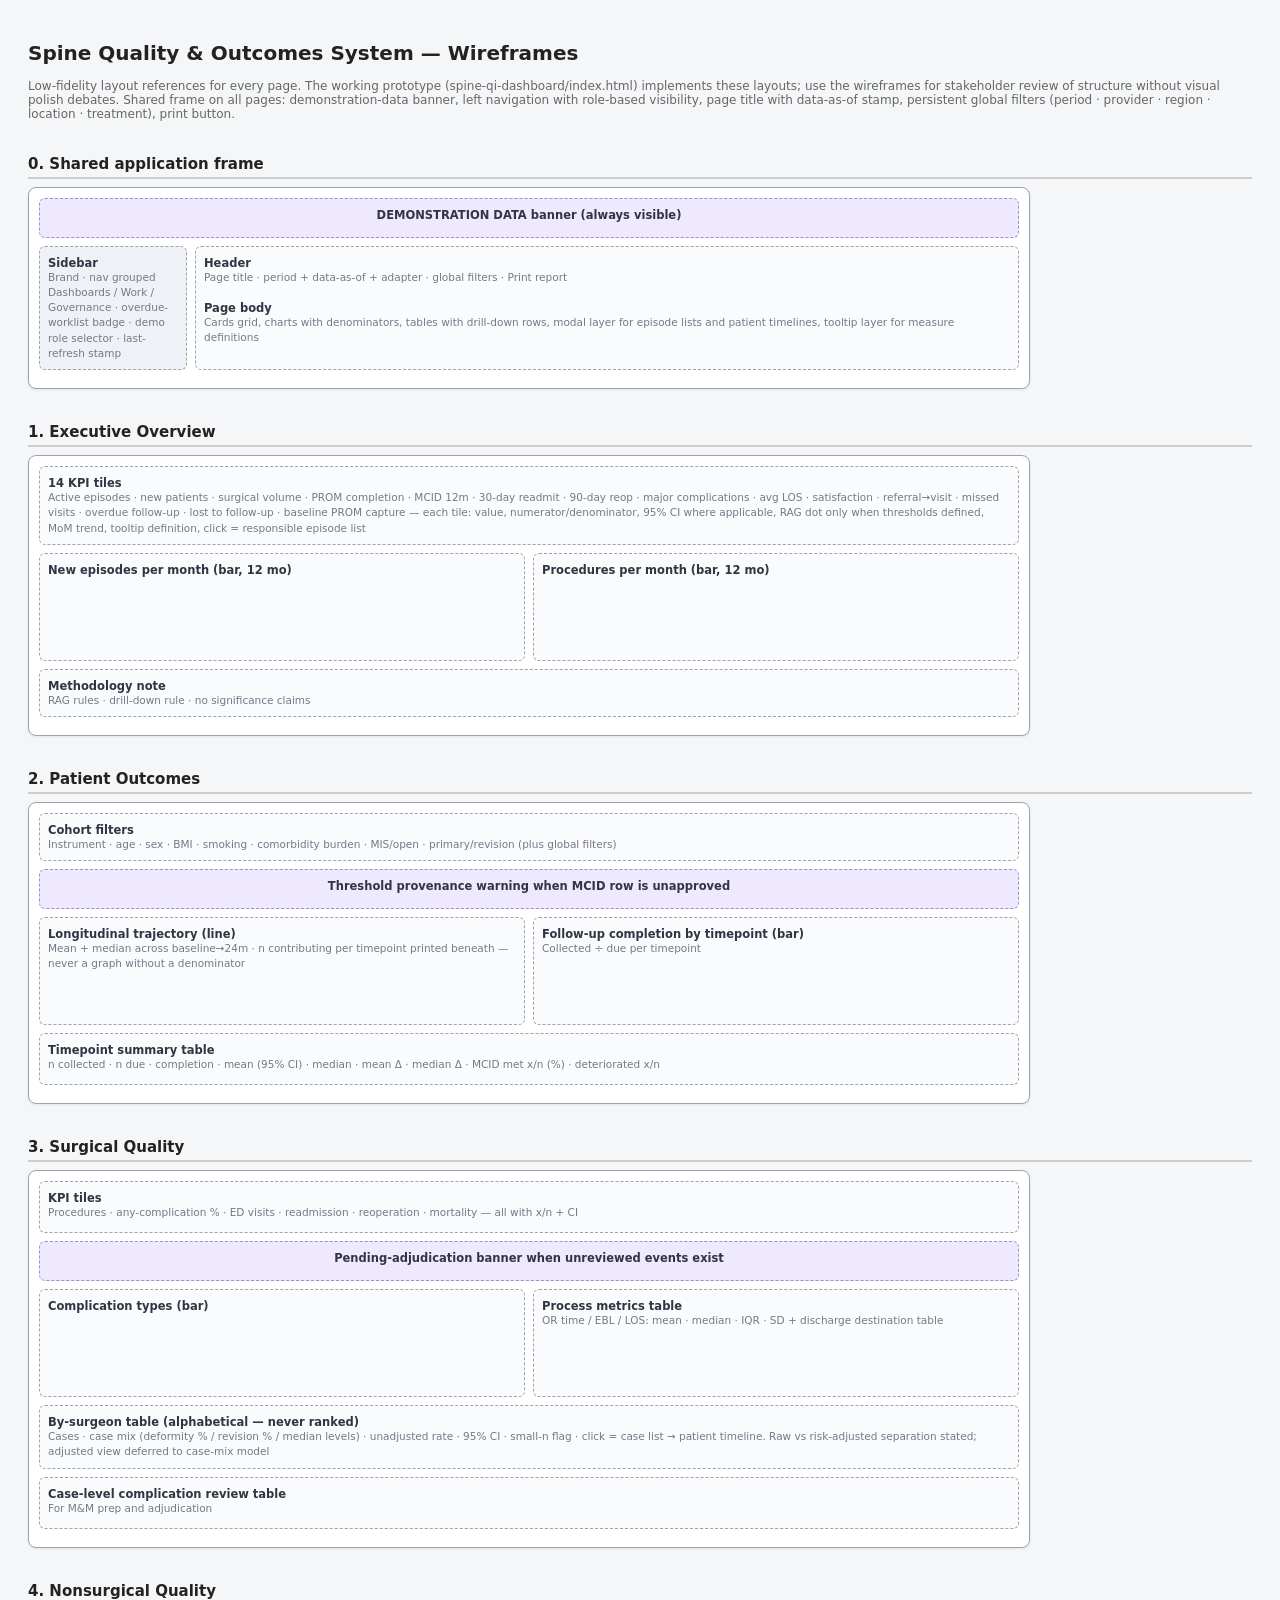
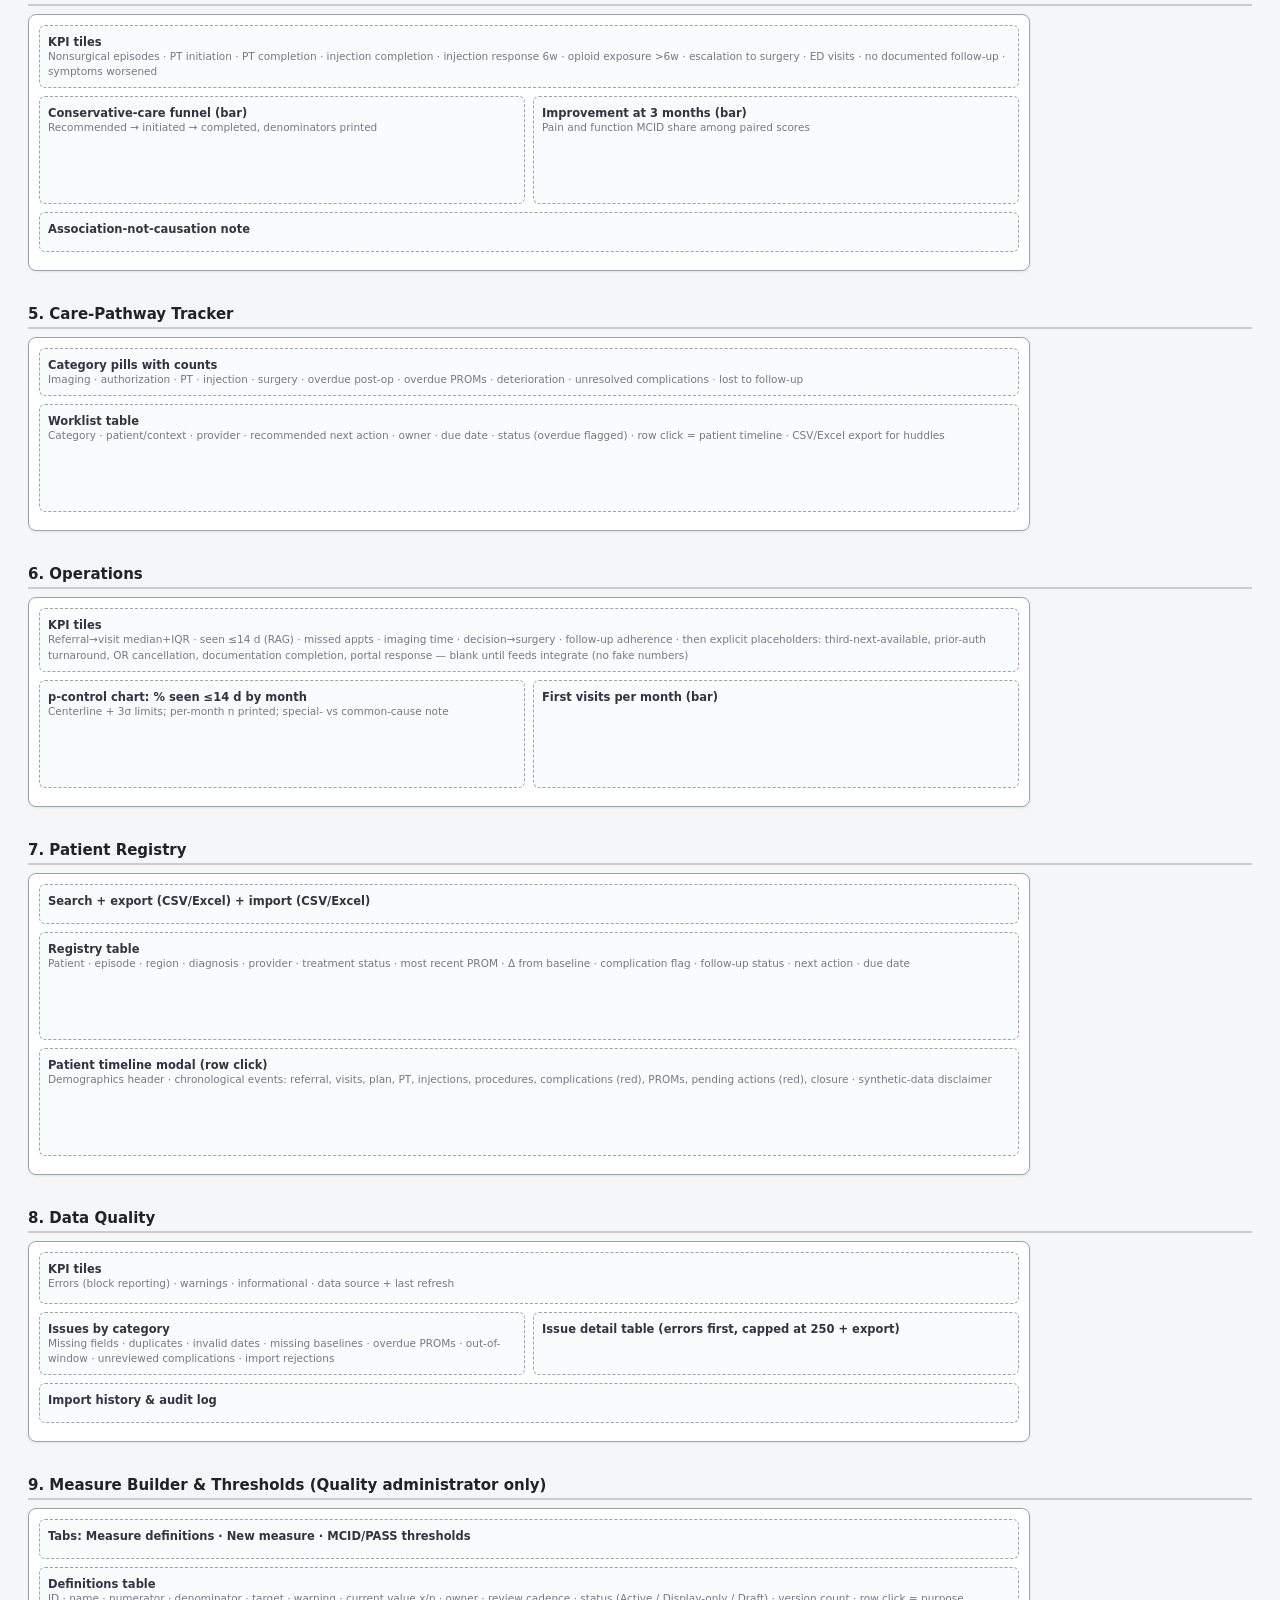
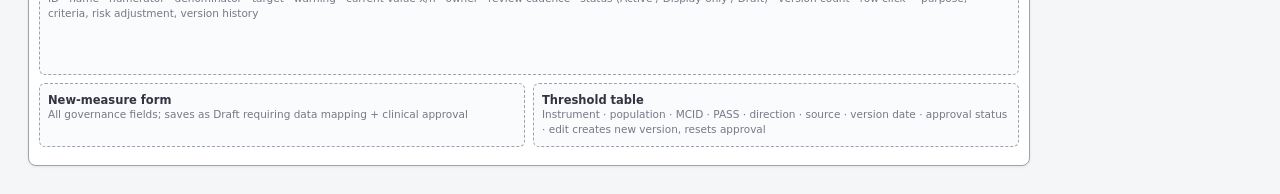
<file: docs/wireframes.html>
<!DOCTYPE html>
<html lang="en">
<head>
<meta charset="UTF-8">
<title>Spine Quality &amp; Outcomes — Wireframes (all pages)</title>
<style>
  body{font-family:"Segoe UI",system-ui,sans-serif;background:#f5f6f8;color:#222;margin:0;padding:28px;font-size:13px}
  h1{font-size:20px} h2{font-size:15px;margin:34px 0 8px;border-bottom:2px solid #ccc;padding-bottom:4px}
  .note{color:#666;font-size:12px;margin-bottom:18px}
  .wf{background:#fff;border:1.5px solid #9aa4b0;border-radius:8px;padding:10px;max-width:980px;box-shadow:0 1px 3px rgba(0,0,0,.08);page-break-inside:avoid}
  .row{display:flex;gap:8px;margin-bottom:8px}
  .box{border:1.5px dashed #9aa4b0;border-radius:6px;padding:8px;background:#fafbfc;flex:1;min-height:34px}
  .box b{font-size:11.5px;color:#334}
  .box small{display:block;color:#778;font-size:10.5px;line-height:1.45}
  .tall{min-height:90px}.short{min-height:22px}
  .side{flex:0 0 130px;background:#eef2f7}
  .banner{background:#efe9ff;border-color:#a08cd0;text-align:center}
  @media print{body{background:#fff}.wf{box-shadow:none}}
</style>
</head>
<body>
<h1>Spine Quality &amp; Outcomes System — Wireframes</h1>
<div class="note">Low-fidelity layout references for every page. The working prototype (spine-qi-dashboard/index.html) implements these layouts; use the wireframes for stakeholder review of structure without visual polish debates. Shared frame on all pages: demonstration-data banner, left navigation with role-based visibility, page title with data-as-of stamp, persistent global filters (period · provider · region · location · treatment), print button.</div>

<h2>0. Shared application frame</h2>
<div class="wf">
  <div class="row"><div class="box banner short"><b>DEMONSTRATION DATA banner (always visible)</b></div></div>
  <div class="row">
    <div class="box side tall"><b>Sidebar</b><small>Brand · nav grouped Dashboards / Work / Governance · overdue-worklist badge · demo role selector · last-refresh stamp</small></div>
    <div class="box tall"><b>Header</b><small>Page title · period + data-as-of + adapter · global filters · Print report</small><br><b>Page body</b><small>Cards grid, charts with denominators, tables with drill-down rows, modal layer for episode lists and patient timelines, tooltip layer for measure definitions</small></div>
  </div>
</div>

<h2>1. Executive Overview</h2>
<div class="wf">
  <div class="row"><div class="box"><b>14 KPI tiles</b><small>Active episodes · new patients · surgical volume · PROM completion · MCID 12m · 30-day readmit · 90-day reop · major complications · avg LOS · satisfaction · referral→visit · missed visits · overdue follow-up · lost to follow-up · baseline PROM capture — each tile: value, numerator/denominator, 95% CI where applicable, RAG dot only when thresholds defined, MoM trend, tooltip definition, click = responsible episode list</small></div></div>
  <div class="row"><div class="box tall"><b>New episodes per month (bar, 12 mo)</b></div><div class="box tall"><b>Procedures per month (bar, 12 mo)</b></div></div>
  <div class="row"><div class="box short"><b>Methodology note</b><small>RAG rules · drill-down rule · no significance claims</small></div></div>
</div>

<h2>2. Patient Outcomes</h2>
<div class="wf">
  <div class="row"><div class="box short"><b>Cohort filters</b><small>Instrument · age · sex · BMI · smoking · comorbidity burden · MIS/open · primary/revision (plus global filters)</small></div></div>
  <div class="row"><div class="box short banner"><b>Threshold provenance warning when MCID row is unapproved</b></div></div>
  <div class="row"><div class="box tall"><b>Longitudinal trajectory (line)</b><small>Mean + median across baseline→24m · n contributing per timepoint printed beneath — never a graph without a denominator</small></div><div class="box tall"><b>Follow-up completion by timepoint (bar)</b><small>Collected ÷ due per timepoint</small></div></div>
  <div class="row"><div class="box"><b>Timepoint summary table</b><small>n collected · n due · completion · mean (95% CI) · median · mean Δ · median Δ · MCID met x/n (%) · deteriorated x/n</small></div></div>
</div>

<h2>3. Surgical Quality</h2>
<div class="wf">
  <div class="row"><div class="box"><b>KPI tiles</b><small>Procedures · any-complication % · ED visits · readmission · reoperation · mortality — all with x/n + CI</small></div></div>
  <div class="row"><div class="box short banner"><b>Pending-adjudication banner when unreviewed events exist</b></div></div>
  <div class="row"><div class="box tall"><b>Complication types (bar)</b></div><div class="box tall"><b>Process metrics table</b><small>OR time / EBL / LOS: mean · median · IQR · SD + discharge destination table</small></div></div>
  <div class="row"><div class="box"><b>By-surgeon table (alphabetical — never ranked)</b><small>Cases · case mix (deformity % / revision % / median levels) · unadjusted rate · 95% CI · small-n flag · click = case list → patient timeline. Raw vs risk-adjusted separation stated; adjusted view deferred to case-mix model</small></div></div>
  <div class="row"><div class="box"><b>Case-level complication review table</b><small>For M&amp;M prep and adjudication</small></div></div>
</div>

<h2>4. Nonsurgical Quality</h2>
<div class="wf">
  <div class="row"><div class="box"><b>KPI tiles</b><small>Nonsurgical episodes · PT initiation · PT completion · injection completion · injection response 6w · opioid exposure &gt;6w · escalation to surgery · ED visits · no documented follow-up · symptoms worsened</small></div></div>
  <div class="row"><div class="box tall"><b>Conservative-care funnel (bar)</b><small>Recommended → initiated → completed, denominators printed</small></div><div class="box tall"><b>Improvement at 3 months (bar)</b><small>Pain and function MCID share among paired scores</small></div></div>
  <div class="row"><div class="box short"><b>Association-not-causation note</b></div></div>
</div>

<h2>5. Care-Pathway Tracker</h2>
<div class="wf">
  <div class="row"><div class="box short"><b>Category pills with counts</b><small>Imaging · authorization · PT · injection · surgery · overdue post-op · overdue PROMs · deterioration · unresolved complications · lost to follow-up</small></div></div>
  <div class="row"><div class="box tall"><b>Worklist table</b><small>Category · patient/context · provider · recommended next action · owner · due date · status (overdue flagged) · row click = patient timeline · CSV/Excel export for huddles</small></div></div>
</div>

<h2>6. Operations</h2>
<div class="wf">
  <div class="row"><div class="box"><b>KPI tiles</b><small>Referral→visit median+IQR · seen ≤14 d (RAG) · missed appts · imaging time · decision→surgery · follow-up adherence · then explicit placeholders: third-next-available, prior-auth turnaround, OR cancellation, documentation completion, portal response — blank until feeds integrate (no fake numbers)</small></div></div>
  <div class="row"><div class="box tall"><b>p-control chart: % seen ≤14 d by month</b><small>Centerline + 3σ limits; per-month n printed; special- vs common-cause note</small></div><div class="box tall"><b>First visits per month (bar)</b></div></div>
</div>

<h2>7. Patient Registry</h2>
<div class="wf">
  <div class="row"><div class="box short"><b>Search + export (CSV/Excel) + import (CSV/Excel)</b></div></div>
  <div class="row"><div class="box tall"><b>Registry table</b><small>Patient · episode · region · diagnosis · provider · treatment status · most recent PROM · Δ from baseline · complication flag · follow-up status · next action · due date</small></div></div>
  <div class="row"><div class="box tall"><b>Patient timeline modal (row click)</b><small>Demographics header · chronological events: referral, visits, plan, PT, injections, procedures, complications (red), PROMs, pending actions (red), closure · synthetic-data disclaimer</small></div></div>
</div>

<h2>8. Data Quality</h2>
<div class="wf">
  <div class="row"><div class="box"><b>KPI tiles</b><small>Errors (block reporting) · warnings · informational · data source + last refresh</small></div></div>
  <div class="row"><div class="box"><b>Issues by category</b><small>Missing fields · duplicates · invalid dates · missing baselines · overdue PROMs · out-of-window · unreviewed complications · import rejections</small></div><div class="box"><b>Issue detail table (errors first, capped at 250 + export)</b></div></div>
  <div class="row"><div class="box short"><b>Import history &amp; audit log</b></div></div>
</div>

<h2>9. Measure Builder &amp; Thresholds (Quality administrator only)</h2>
<div class="wf">
  <div class="row"><div class="box short"><b>Tabs: Measure definitions · New measure · MCID/PASS thresholds</b></div></div>
  <div class="row"><div class="box tall"><b>Definitions table</b><small>ID · name · numerator · denominator · target · warning · current value x/n · owner · review cadence · status (Active / Display-only / Draft) · version count · row click = purpose, criteria, risk adjustment, version history</small></div></div>
  <div class="row"><div class="box"><b>New-measure form</b><small>All governance fields; saves as Draft requiring data mapping + clinical approval</small></div><div class="box"><b>Threshold table</b><small>Instrument · population · MCID · PASS · direction · source · version date · approval status · edit creates new version, resets approval</small></div></div>
</div>

</body>
</html>
</file>
